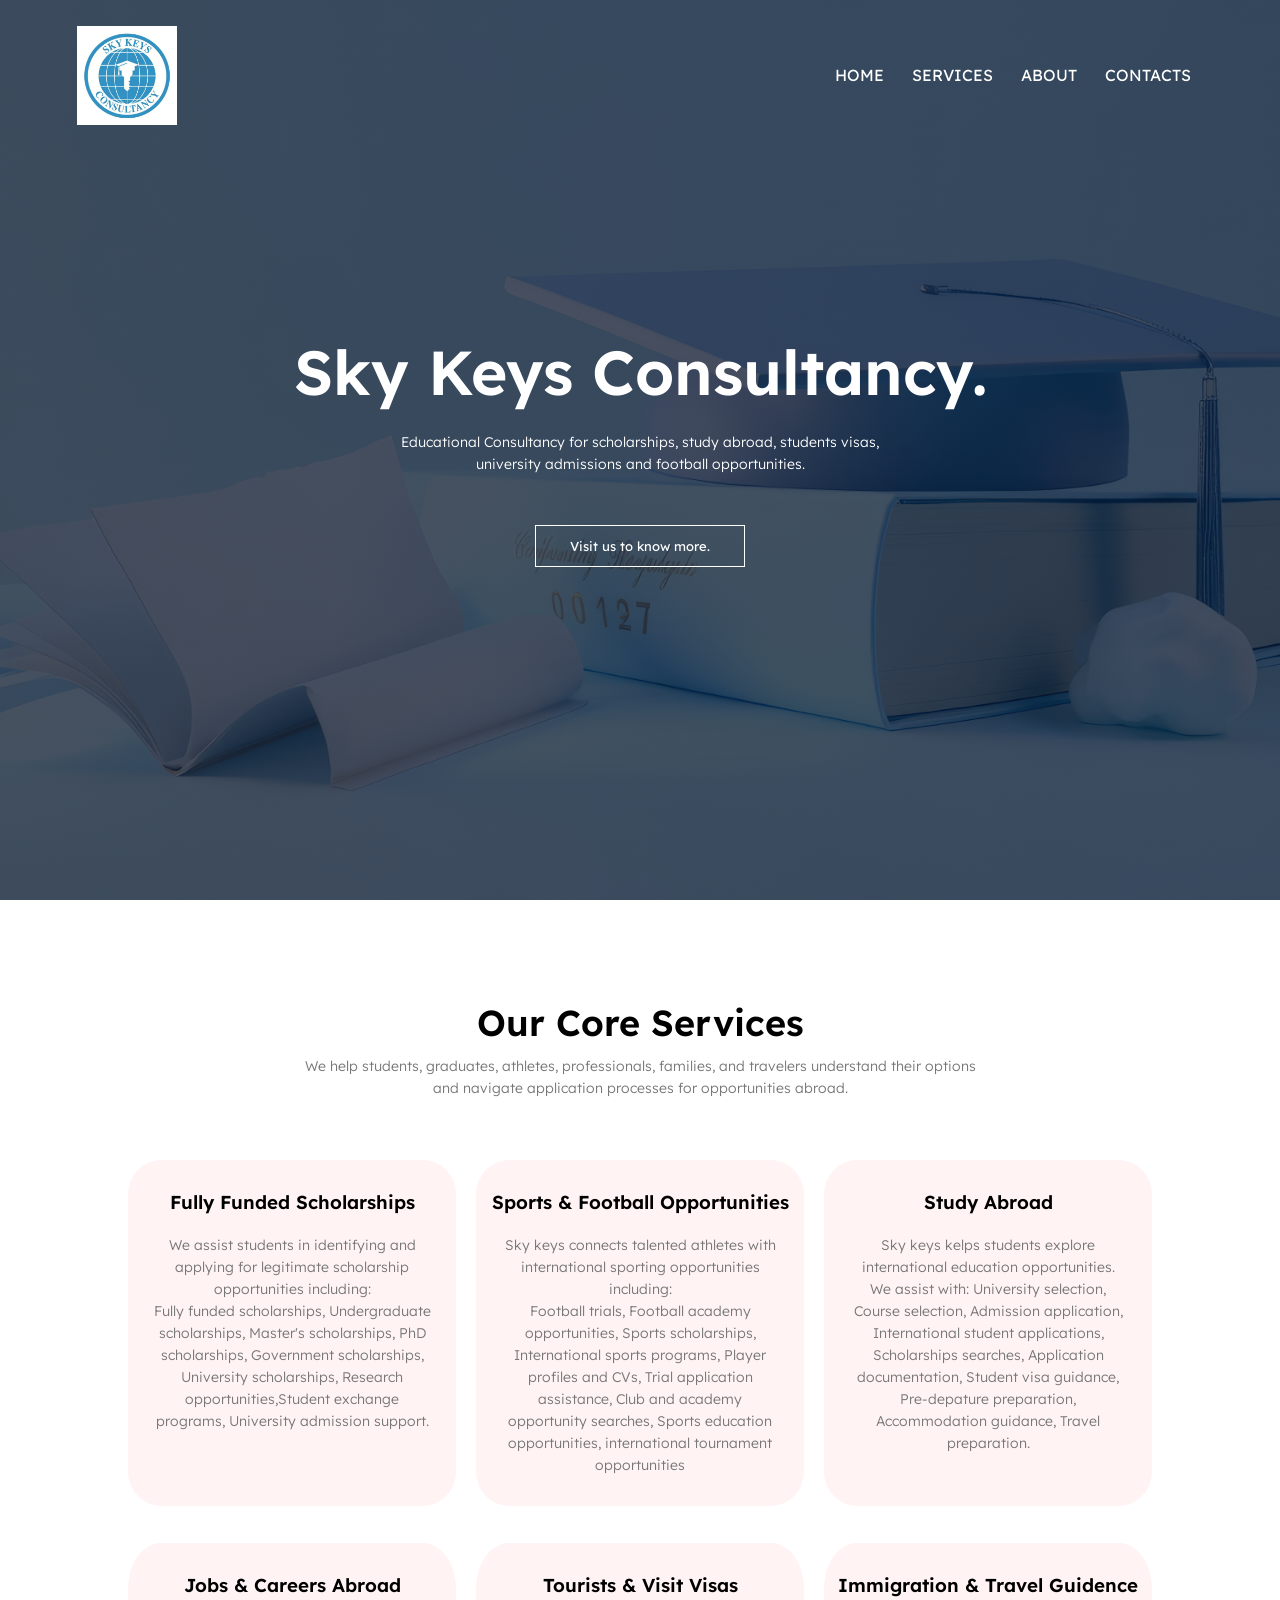
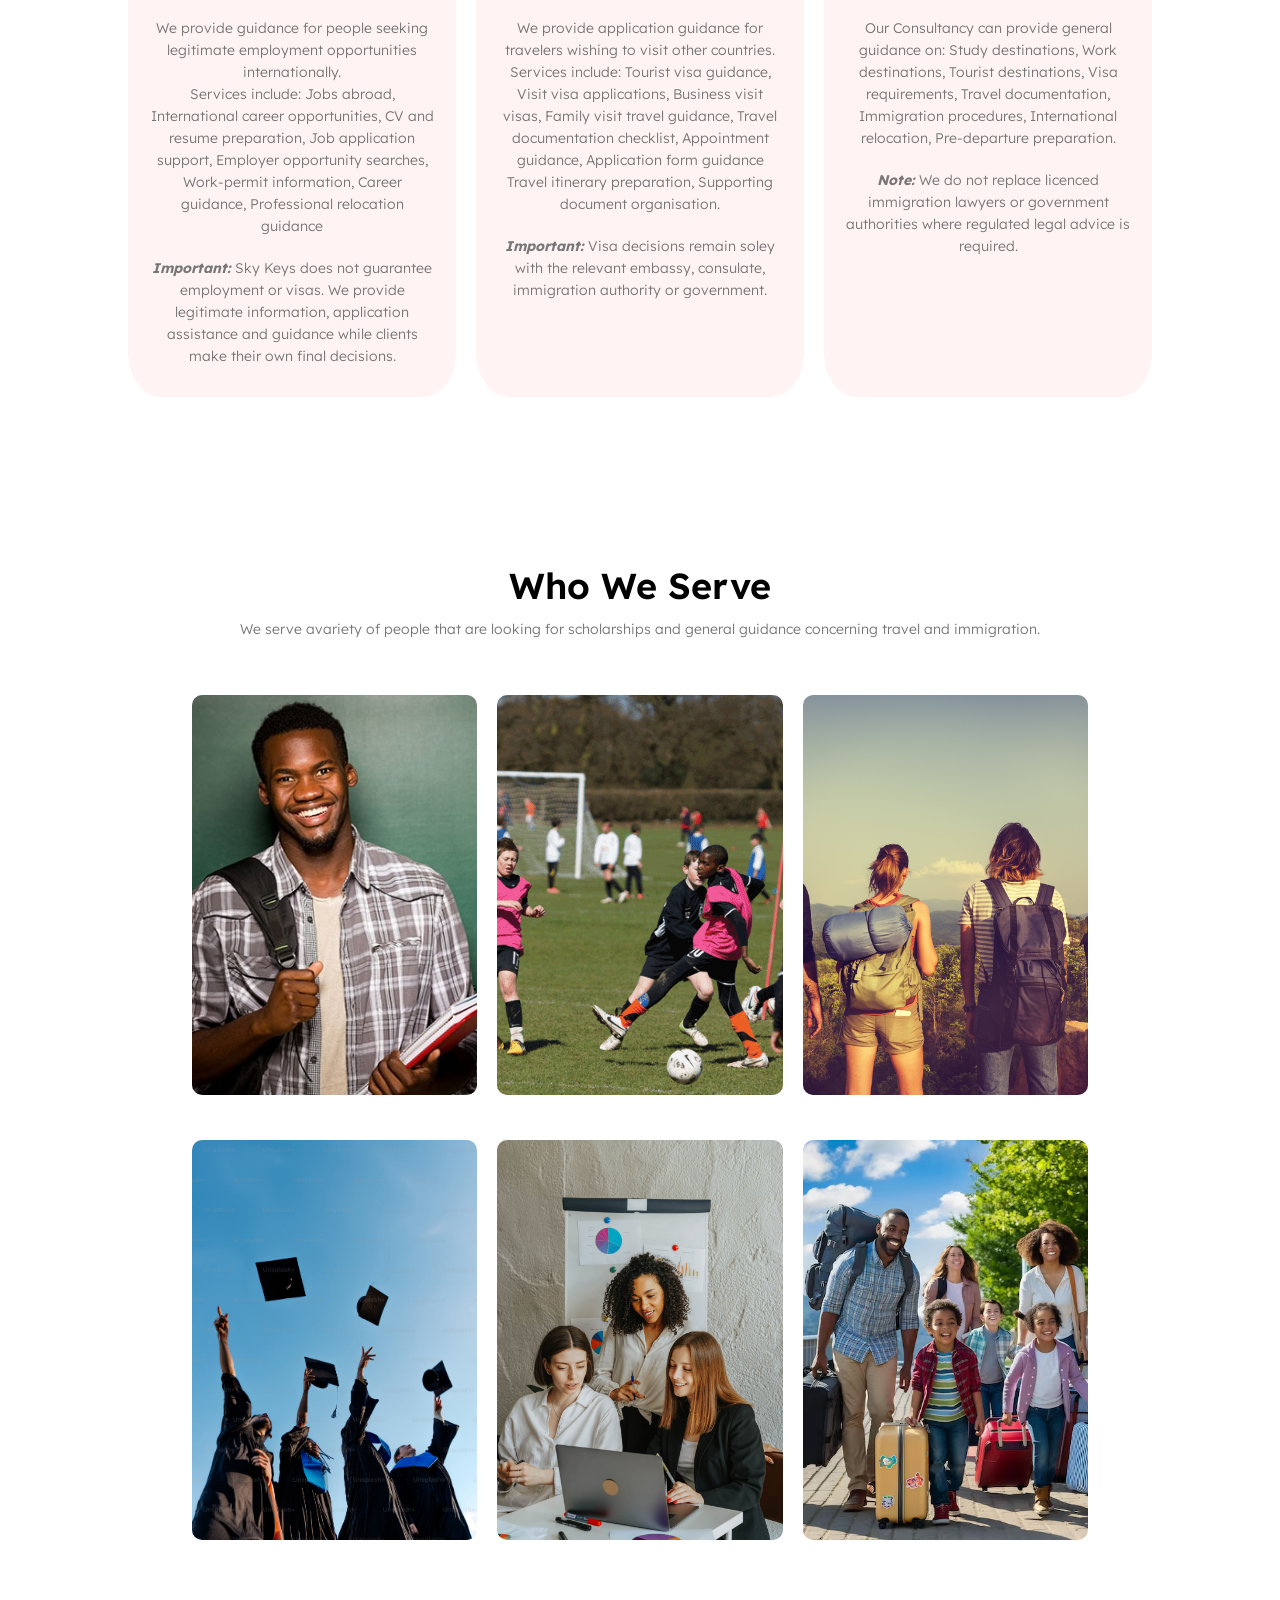
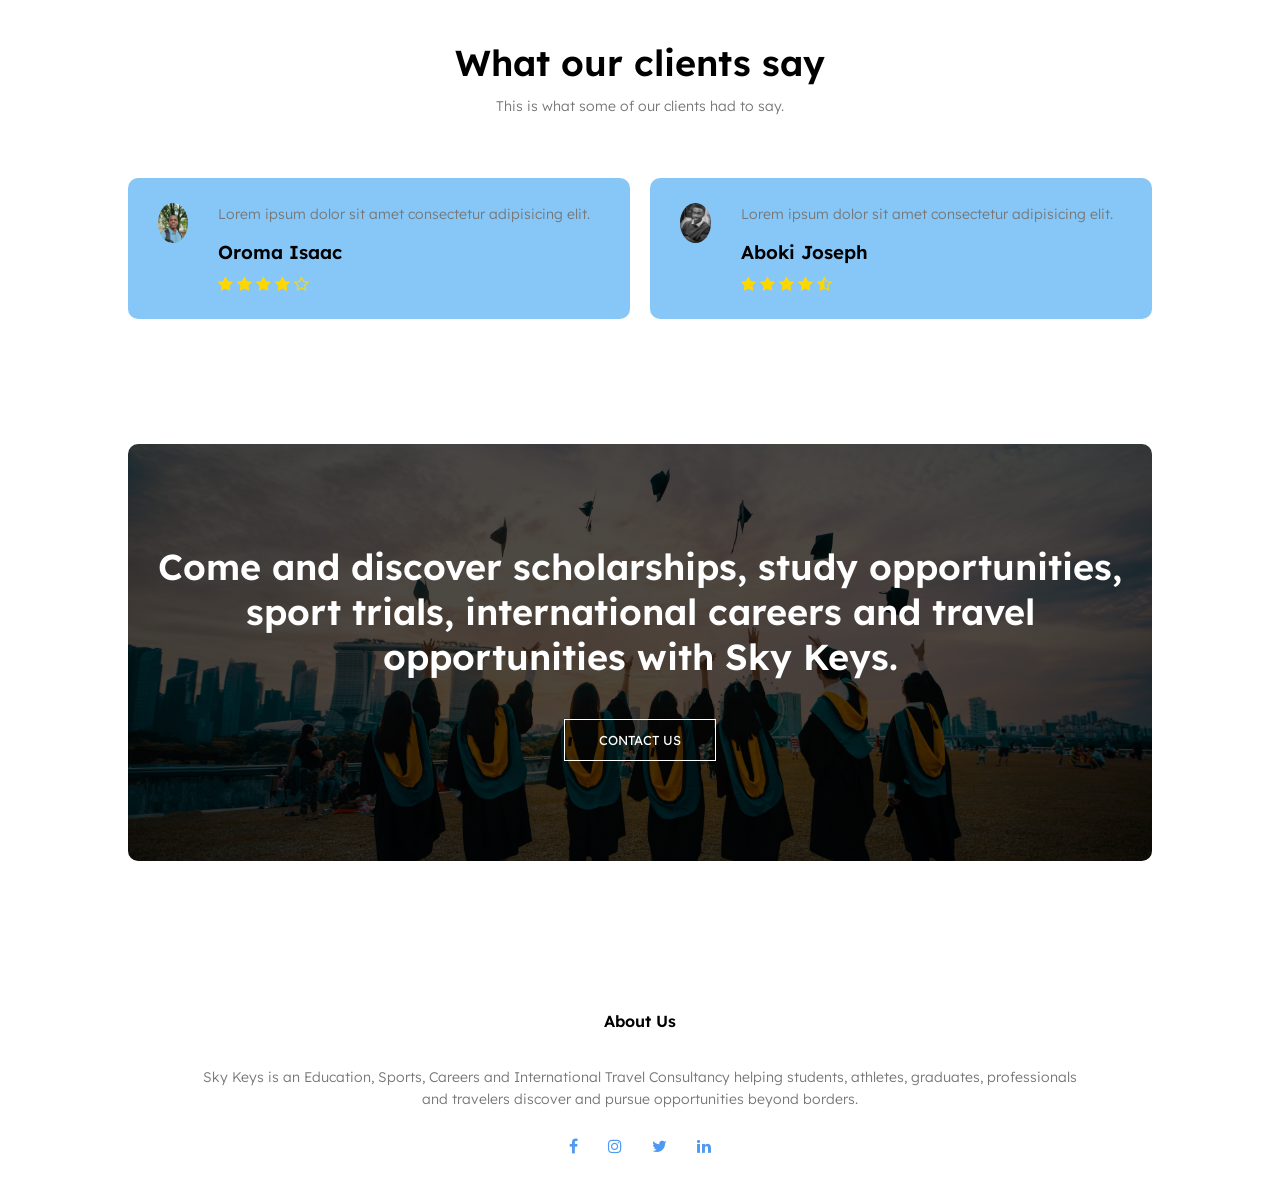
<file: index.html>
<html lang="en">
<head>
    <meta charset="UTF-8">
    <meta name="viewport" content="width=device-width, initial-scale=1.0">
    <title>Sky keys Agency.</title>
    <link rel="stylesheet" href="style.css">
    <link rel="preconnect" href="https://fonts.googleapis.com">
<link rel="preconnect" href="https://fonts.gstatic.com" crossorigin>
<link href="https://fonts.googleapis.com/css2?family=EB+Garamond:ital,wght@0,400..800;1,400..800&family=Lexend:wght@100..900&display=swap" rel="stylesheet">
<link rel="stylesheet" href="https://cdnjs.cloudflare.com/ajax/libs/font-awesome/4.7.0/css/font-awesome.min.css">

</head>
<body>
    <section class="header">
        <nav>
            <a href="index.html"> <img src="images/skykeys_logo.jpg"></a>
            <div class="nav-links" id="navLinks">
               <i class="fa fa-times" onclick="hideMenu()"></i>
                <ul>
                    <li><a href="index.html">HOME</a></li>
                    <li><a href="services.html">SERVICES</a></li>
                    <li><a href="about.html">ABOUT</a></li>
                    <li><a href="contact.html">CONTACTS</a></li>
                </ul>
            </div>
           <i class="fa fa-bars" onclick="showMenu()"></i>
        </nav>

        <div class="text-box">
            <h1>Sky Keys Consultancy.</h1>
            <p>Educational Consultancy for scholarships, study abroad, students visas, <br>university admissions and football opportunities.</p>
             <a href="" class="hero-btn">Visit us to know more.</a>
        </div>
       
    </section>

    <!--------- Services ---------->
    <section class="services">
        <h1>Our Core Services</h1>
        <p>We help students, graduates, athletes, professionals, families, and travelers understand their options <br>and navigate application processes for opportunities abroad.</p>
        <div class="service-row">
            <div class="service-col">
                <h3>Fully Funded Scholarships</h3>
                <p>We assist students in identifying and applying for legitimate scholarship opportunities including: <br>Fully funded scholarships, Undergraduate scholarships, Master's scholarships, PhD scholarships, Government scholarships, University scholarships, Research opportunities,Student exchange programs, University admission support.</p>
            </div>
            <div class="service-col">
                <h3>Sports & Football Opportunities</h3>
                <p>Sky keys connects talented athletes with international sporting opportunities including: <br>Football trials, Football academy opportunities, Sports scholarships, International sports programs, Player profiles and CVs, Trial application assistance, Club and academy opportunity searches, Sports education opportunities, international tournament opportunities</p> 
            </div>
            <div class="service-col">
                <h3>Study Abroad</h3>
                <p>Sky keys kelps students explore international education opportunities. <br>We assist with: University selection, Course selection, Admission application, International student applications, Scholarships searches, Application documentation, Student visa guidance, Pre-depature preparation, Accommodation guidance, Travel preparation.</p>
            </div>
            <div class="service-col">
                <h3>Jobs & Careers Abroad</h3>
               <p>We provide guidance for people seeking legitimate employment opportunities internationally. <br>Services include: Jobs abroad, International career opportunities, CV and resume preparation, Job application support, Employer opportunity searches, Work-permit information, Career guidance, Professional relocation guidance</p>
               <p> <strong><em>Important:</em></strong> Sky Keys does not guarantee employment or visas. We provide legitimate information, application assistance and guidance while clients make their own final decisions.</p>
            </div>
            <div class="service-col">
                <h3>Tourists & Visit Visas</h3>
                <p>We provide application guidance for travelers wishing to visit other countries. <br>Services include: Tourist visa guidance, Visit visa applications, Business visit visas, Family visit travel guidance, Travel documentation checklist, Appointment guidance, Application form guidance Travel itinerary preparation, Supporting document organisation.</p>
                <p><strong><em>Important: </em></strong>Visa decisions remain soley with the relevant embassy, consulate, immigration authority or government.</p>
            </div>
            <div class="service-col">
                <h3>Immigration & Travel Guidence</h3>
                <p>Our Consultancy can provide general guidance on: Study destinations, Work destinations, Tourist destinations, Visa requirements, Travel documentation, Immigration procedures, International relocation, Pre-departure preparation.</p>
                <p><strong><em>Note: </em></strong>We do not replace licenced immigration lawyers or government authorities where regulated legal advice is required.</p>
            </div>
        </div>
    </section>

    <!-----Who we serve------> 
    <section class="beneficiaries">
        <h1>Who We Serve</h1>
        <p>We serve avariety of people that are looking for scholarships and general guidance concerning travel and immigration.</p>
        <div class="row">
            <div class="beneficiaries-col">
                <img src="images/student.jpg">
                <div class="layer">
                    <h3>STUDENTS</h3>
                </div>
            </div>
             <div class="beneficiaries-col">
                <img src="images/sports.png">
                <div class="layer">
                    <h3>ATHLETES</h3>
                </div>
            </div>
            <div class="beneficiaries-col">
                <img src="images/travelers.jpg">
                <div class="layer">
                    <h3>TRAVELERS</h3>
                </div>
            </div>
            </div>
        </div>
        <div class="row">
           <div class="beneficiaries-col">
                <img src="images/graduates.avif">
                <div class="layer">
                    <h3>GRADUATES</h3>
                </div>
            </div>
            <div class="beneficiaries-col">
                <img src="images/professionals.jpg">
                <div class="layer">
                    <h3>PROFESSIONALS</h3>
                </div>
            </div>    
             <div class="beneficiaries-col">
                <img src="images/families.avif">
                <div class="layer">
                    <h3>FAMILIES</h3>
                </div>
            </div>
            </div>
        </div>
    </section>
    <!--------- TESTIMONIALS ------->
    <section class="testimonials">
        <h1>What our clients say</h1>
        <p>This is what some of our clients had to say.</p>
        <div class="row">
            <div class="testimonials-col">
                <img src="images/male.jpg">
                <div>
                    <p>Lorem ipsum dolor sit amet consectetur adipisicing elit.</p>
                    <h3>Oroma Isaac</h3>
                    <i class="fa fa-star"></i>
                    <i class="fa fa-star"></i>
                    <i class="fa fa-star"></i>
                    <i class="fa fa-star"></i>
                    <i class="fa fa-star-o"></i>
                </div>
            </div>
            <div class="testimonials-col">
                <img src="images/male2.avif">
                <div>
                    <p>Lorem ipsum dolor sit amet consectetur adipisicing elit.</p>
                    <h3>Aboki Joseph</h3>
                    <i class="fa fa-star"></i>
                    <i class="fa fa-star"></i>
                    <i class="fa fa-star"></i>
                    <i class="fa fa-star"></i>
                    <i class="fa fa-star-half-o"></i>
                </div>
            </div>
        </div>
    </section>

    <!------ Call for action ------>

    <section class="cfa">
        <h1>Come and discover scholarships, study opportunities, sport trials, international careers and travel opportunities with Sky Keys.</h1>
        <a href="" class="hero-btn">CONTACT US</a>
    </section>

     <!------ Footer ------>
    <section class="footer">
        <h4>About Us</h4>
        <p>Sky Keys is an Education, Sports, Careers and International Travel Consultancy helping students, athletes, graduates, professionals <br>and travelers discover and pursue opportunities beyond borders.</p>
        <div class="icons">
            <i class="fa fa-facebook"></i>
            <i class="fa fa-instagram"></i>
            <i class="fa fa-twitter"></i>
            <i class="fa fa-linkedin"></i>  
        </div>
    </section>

    <!----- Javascript for Toggle Menu ----->
    
    <script>
        var navLinks = document.getElementById("navLinks");
        function hideMenu(){
            navLinks.style.right = "-200px"
        }
        function showMenu(){
            navLinks.style.right = "0"
        }
    </script>
</body>
</html>
</file>
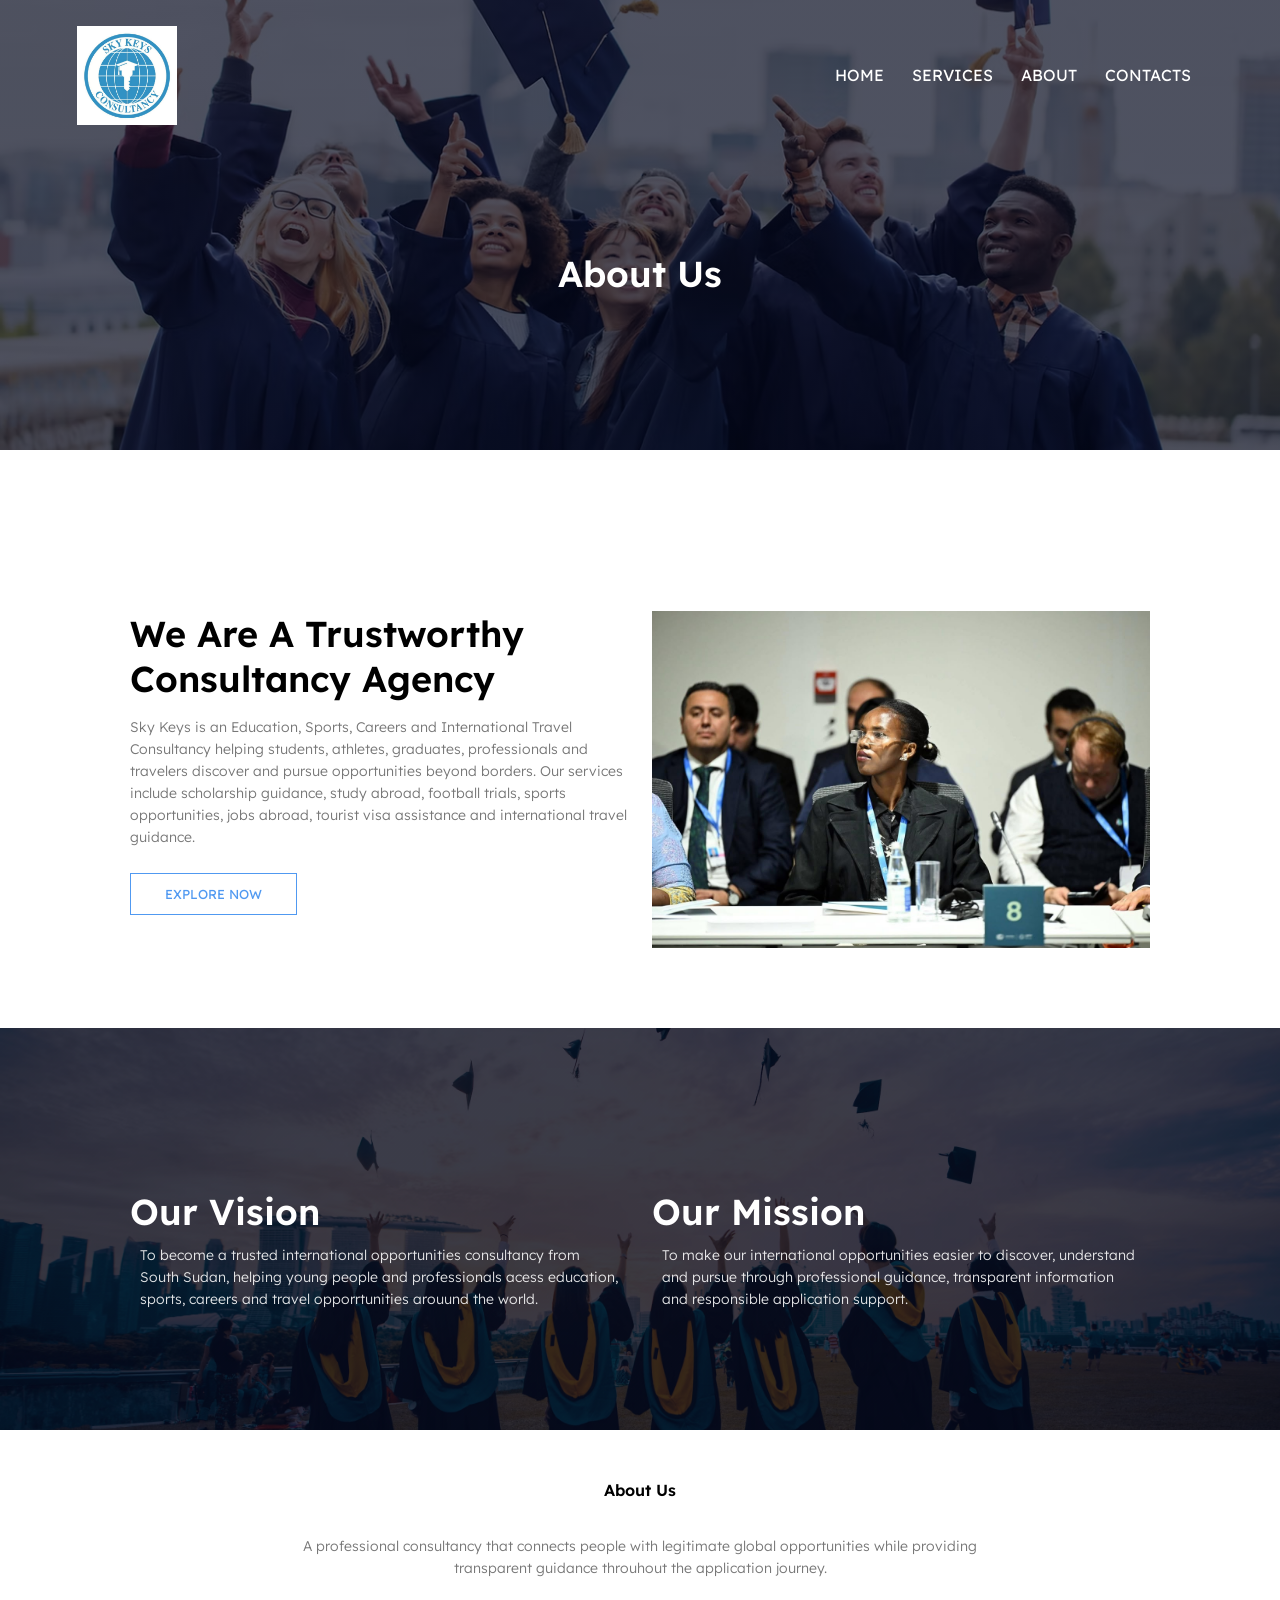
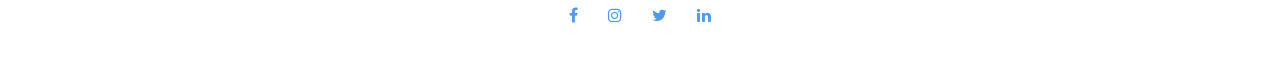
<file: about.html>
<html lang="en">
<head>
    <meta charset="UTF-8">
    <meta name="viewport" content="width=device-width, initial-scale=1.0">
    <title>Sky keys Agency.</title>
    <link rel="stylesheet" href="style.css">
    <link rel="preconnect" href="https://fonts.googleapis.com">
<link rel="preconnect" href="https://fonts.gstatic.com" crossorigin>
<link href="https://fonts.googleapis.com/css2?family=EB+Garamond:ital,wght@0,400..800;1,400..800&family=Lexend:wght@100..900&display=swap" rel="stylesheet">
<link rel="stylesheet" href="https://cdnjs.cloudflare.com/ajax/libs/font-awesome/4.7.0/css/font-awesome.min.css">

</head>
<body>
    <section class="sub-header">
        <nav>
            <a href="index.html"> <img src="images/skykeys_logo.jpg"></a>
            <div class="nav-links" id="navLinks">
               <i class="fa fa-times" onclick="hideMenu()"></i>
                <ul>
                    <li><a href="index.html">HOME</a></li>
                    <li><a href="services.html">SERVICES</a></li>
                    <li><a href="about.html">ABOUT</a></li>
                    <li><a href="contact.html">CONTACTS</a></li>
                </ul>
            </div>
           <i class="fa fa-bars" onclick="showMenu()"></i>
        </nav>
        <h1>About Us</h1>
       
    </section>

    <!-- About us content -->
    <section class="about-us">
        <div class="row">
            <div class="about-col">
                <h1>We Are A Trustworthy Consultancy Agency</h1>
                <p>
                  Sky Keys is an Education, Sports, Careers and International Travel Consultancy helping students, athletes, graduates, professionals and travelers discover and pursue opportunities beyond borders. Our services include scholarship guidance, study abroad, football trials, sports opportunities, jobs abroad, tourist visa assistance and international travel guidance.  
                </p>
                <a href="" class="hero-btn blue-btn">EXPLORE NOW</a>
            </div>
            <div class="about-col">
                <img src="images/aboutUs.jpg" >
            </div>
        </div>
    </section>
    <!-- our vision -->
     <section class="vision">
        <div class="row">
            <div class="vision-col">
            <h1>Our Vision</h1>
            <p>To become a trusted international opportunities consultancy from South Sudan, helping young people and professionals acess education, sports, careers and travel opporrtunities arouund the world.</p>
        </div>
        <div class="mission-col">
            <h1>Our Mission</h1>
            <p>To make our international opportunities easier to discover, understand and pursue through professional guidance, transparent information and responsible application support.</p>
        </div>
        </div>
        
     </section>
     <!------ Footer ------>
    <section class="footer">
        <h4>About Us</h4>
        <p>A professional consultancy that connects people with legitimate global opportunities while providing <br>transparent guidance throuhout the application journey.</p>
        <div class="icons">
            <i class="fa fa-facebook"></i>
            <i class="fa fa-instagram"></i>
            <i class="fa fa-twitter"></i>
            <i class="fa fa-linkedin"></i>  
        </div>
    </section>

    <!----- Javascript for Toggle Menu ----->
    
    <script>
        var navLinks = document.getElementById("navLinks");
        function hideMenu(){
            navLinks.style.right = "-200px"
        }
        function showMenu(){
            navLinks.style.right = "0"
        }
    </script>
</body>
</html>
</file>
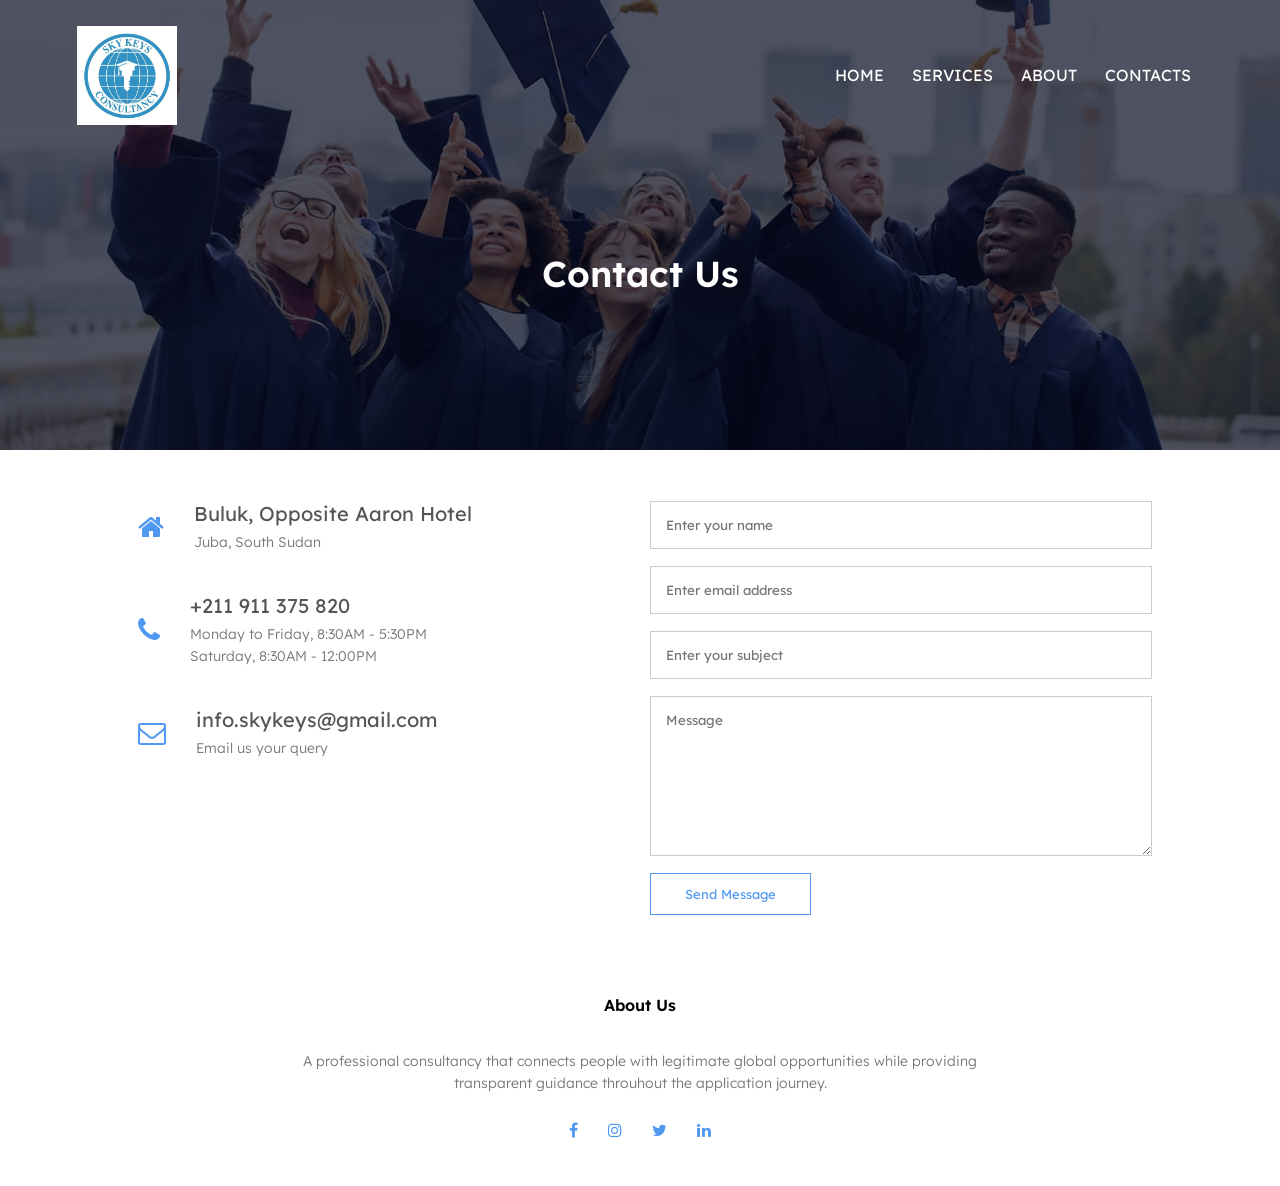
<file: contact.html>
<html lang="en">
<head>
    <meta charset="UTF-8">
    <meta name="viewport" content="width=device-width, initial-scale=1.0">
    <title>Sky keys Agency.</title>
    <link rel="stylesheet" href="style.css">
    <link rel="preconnect" href="https://fonts.googleapis.com">
<link rel="preconnect" href="https://fonts.gstatic.com" crossorigin>
<link href="https://fonts.googleapis.com/css2?family=EB+Garamond:ital,wght@0,400..800;1,400..800&family=Lexend:wght@100..900&display=swap" rel="stylesheet">
<link rel="stylesheet" href="https://cdnjs.cloudflare.com/ajax/libs/font-awesome/4.7.0/css/font-awesome.min.css">

</head>
<body>
    <section class="sub-header">
        <nav>
            <a href="index.html"> <img src="images/skykeys_logo.jpg"></a>
            <div class="nav-links" id="navLinks">
               <i class="fa fa-times" onclick="hideMenu()"></i>
                <ul>
                    <li><a href="index.html">HOME</a></li>
                    <li><a href="services.html">SERVICES</a></li>
                    <li><a href="about.html">ABOUT</a></li>
                    <li><a href="contact.html">CONTACTS</a></li>
                </ul>
            </div>
           <i class="fa fa-bars" onclick="showMenu()"></i>
        </nav>
        <h1>Contact Us</h1>
       
    </section>

    <!-- contact us -->
    <section class="contact-us">
        <div class="row">
            <div class="contact-col"> 
                <div>
                    <i class="fa fa-home"></i>
                    <span>
                        <h5>Buluk, Opposite Aaron Hotel</h5>
                        <p>Juba, South Sudan</p>
                    </span>
                </div>
                <div>
                    <i class="fa fa-phone"></i>
                    <span>
                        <h5>+211 911 375 820</h5>
                        <p> Monday to Friday, 8:30AM - 5:30PM <br>Saturday, 8:30AM - 12:00PM </p>
                </span>
                </div>
                <div>
                    <i class="fa fa-envelope-o"></i>
                    <span>
                        <h5>info.skykeys@gmail.com</h5>
                        <p>Email us your query</p>
                    </span>
                </div>
            </div>
            <div class="contact-col"> 
                <form action="form_handler.php" method="post ">
                    <input type="text" name="name" placeholder="Enter your name" required>
                    <input type="email" name="email" placeholder="Enter email address" required>
                    <input type="text" name="subject" placeholder="Enter your subject" required>
                    <textarea rows="8" name="message" placeholder="Message" required></textarea>
                    <button type="submit" class="hero-btn blue-btn"> Send Message</button>
                </form>
            </div>
        </div>

    </section>
     <!------ Footer ------>
    <section class="footer">
        <h4>About Us</h4>
        <p>A professional consultancy that connects people with legitimate global opportunities while providing <br>transparent guidance throuhout the application journey.</p>
        <div class="icons">
            <i class="fa fa-facebook"></i>
            <i class="fa fa-instagram"></i>
            <i class="fa fa-twitter"></i>
            <i class="fa fa-linkedin"></i>  
        </div>
    </section>

    <!----- Javascript for Toggle Menu ----->
    
    <script>
        var navLinks = document.getElementById("navLinks");
        function hideMenu(){
            navLinks.style.right = "-200px"
        }
        function showMenu(){
            navLinks.style.right = "0"
        }
    </script>
</body>
</html>
</file>
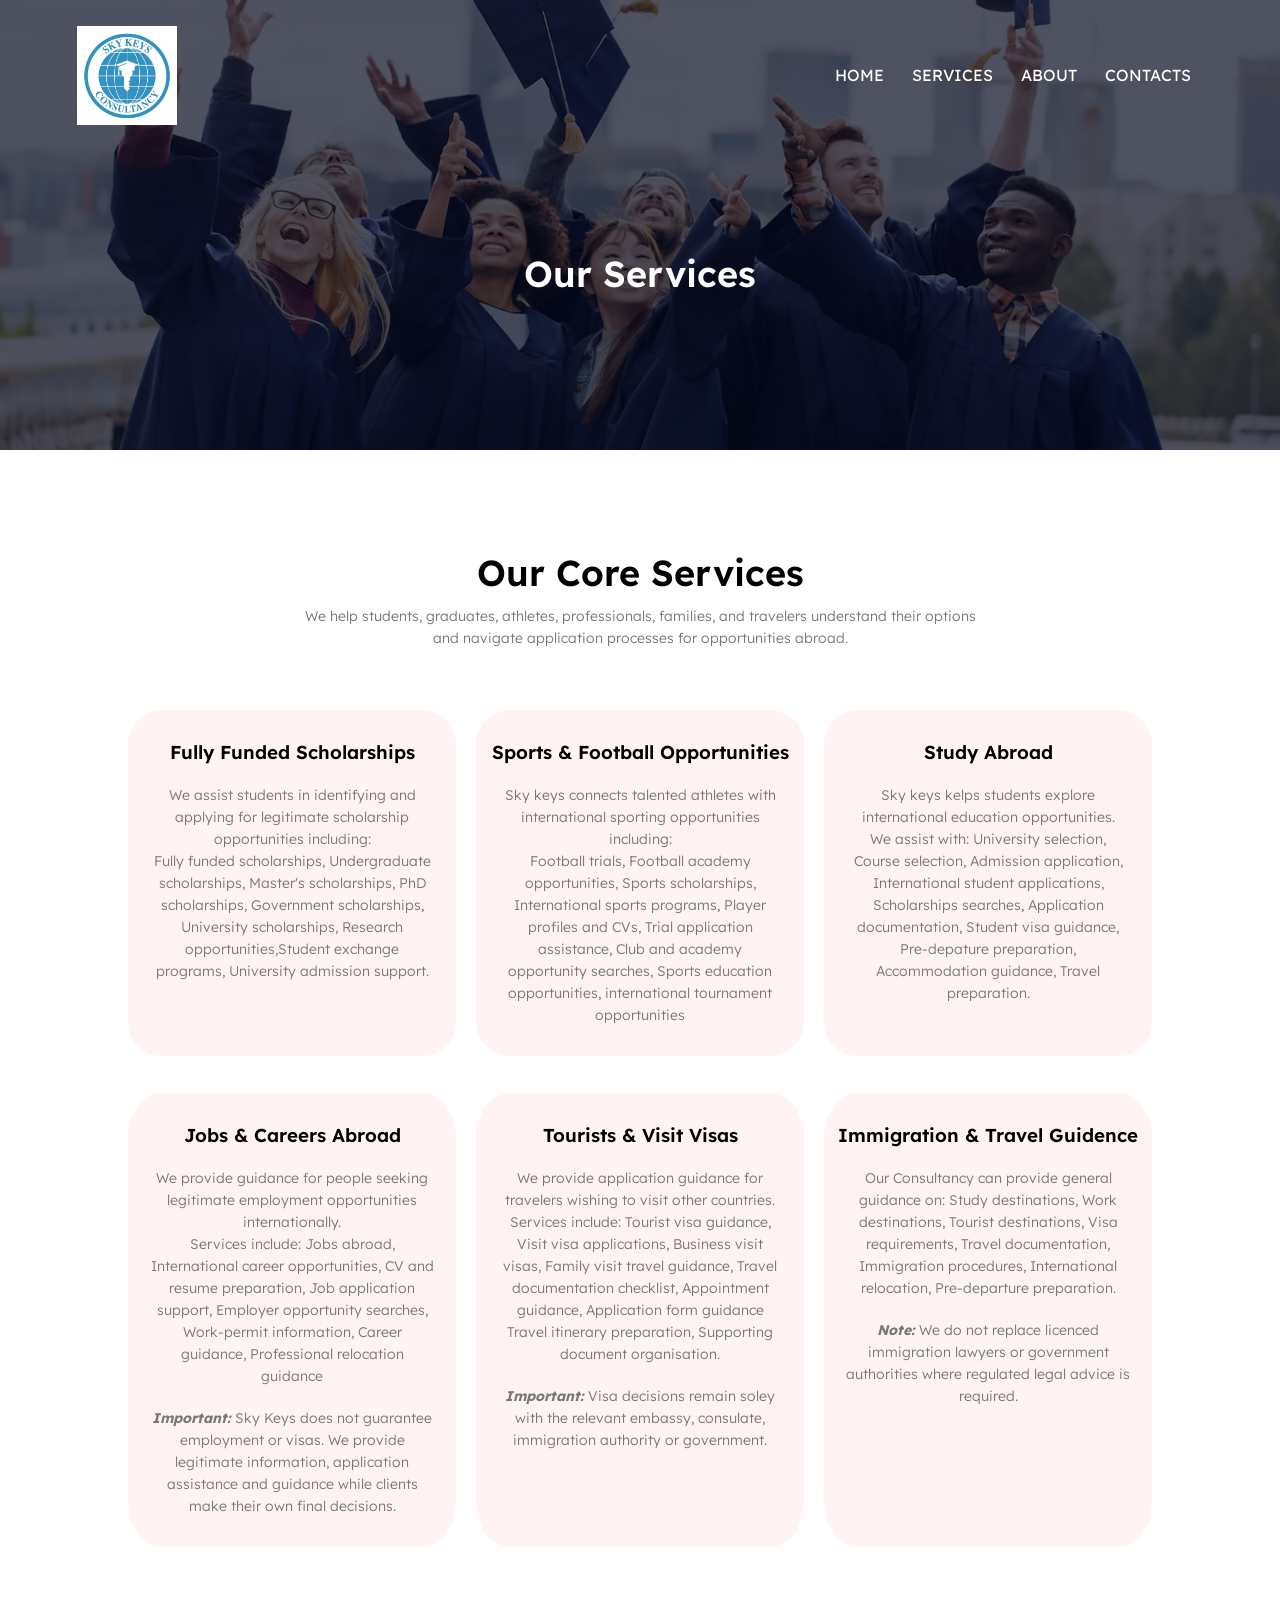
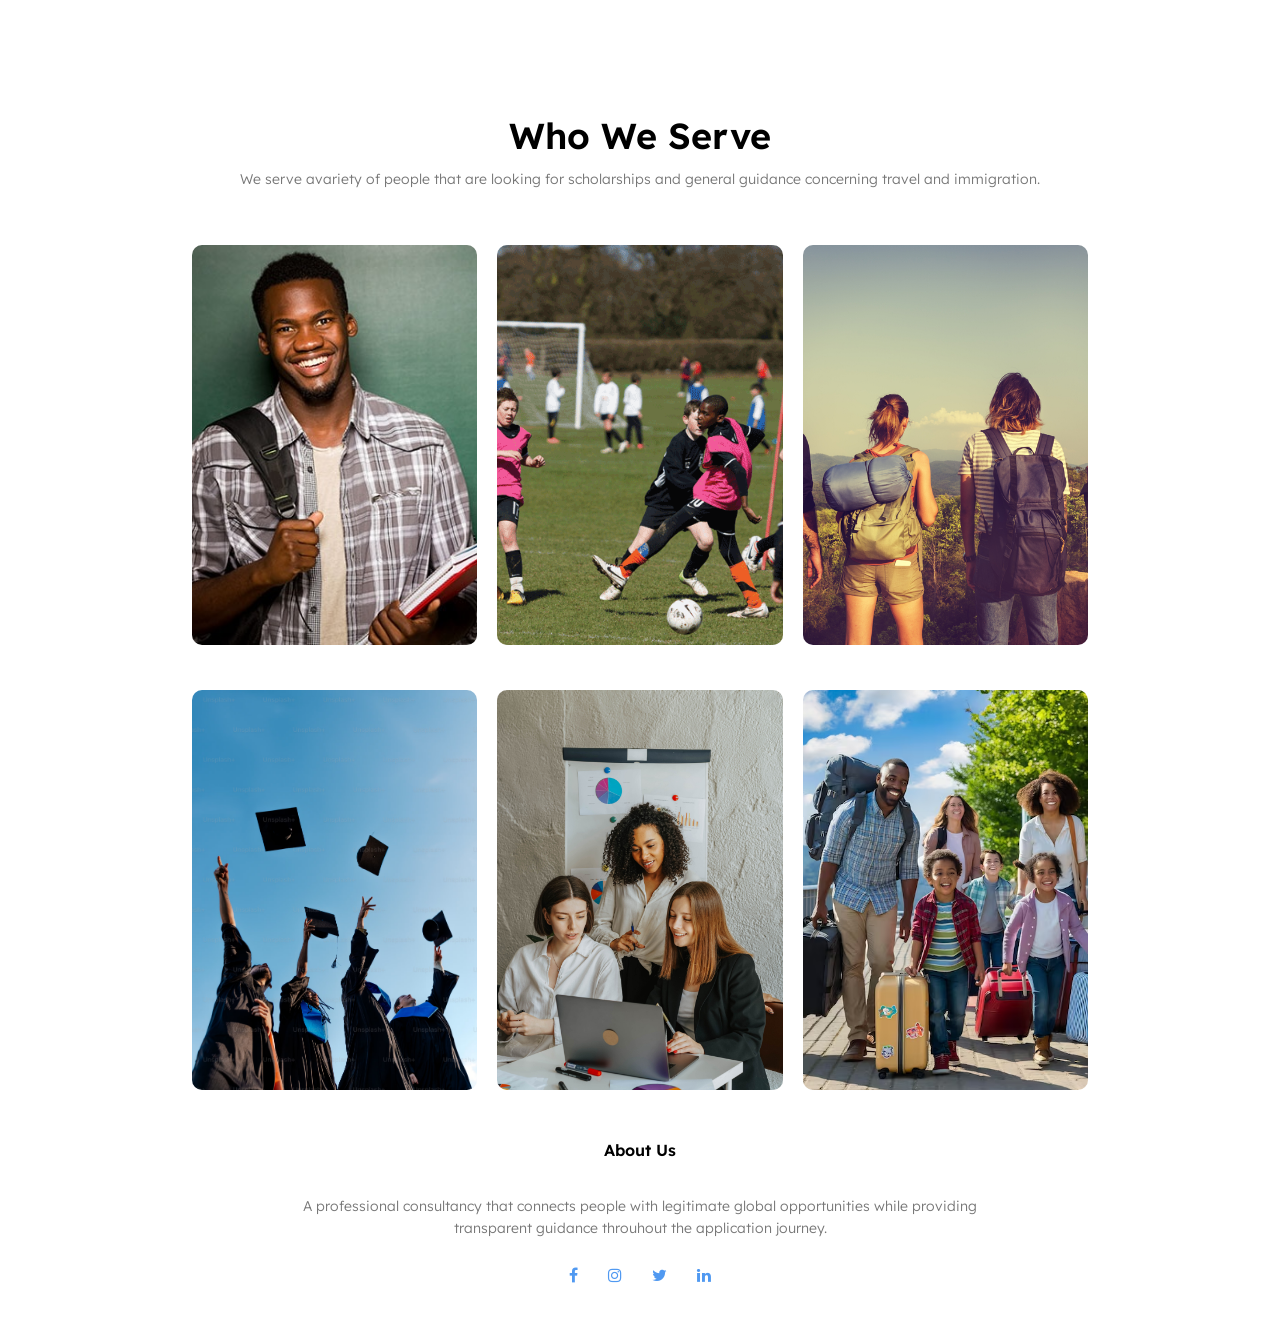
<file: services.html>
<html lang="en">
<head>
    <meta charset="UTF-8">
    <meta name="viewport" content="width=device-width, initial-scale=1.0">
    <title>Sky keys Agency.</title>
    <link rel="stylesheet" href="style.css">
    <link rel="preconnect" href="https://fonts.googleapis.com">
<link rel="preconnect" href="https://fonts.gstatic.com" crossorigin>
<link href="https://fonts.googleapis.com/css2?family=EB+Garamond:ital,wght@0,400..800;1,400..800&family=Lexend:wght@100..900&display=swap" rel="stylesheet">
<link rel="stylesheet" href="https://cdnjs.cloudflare.com/ajax/libs/font-awesome/4.7.0/css/font-awesome.min.css">

</head>
<body>
    <section class="sub-header">
        <nav>
            <a href="index.html"> <img src="images/skykeys_logo.jpg"></a>
            <div class="nav-links" id="navLinks">
               <i class="fa fa-times" onclick="hideMenu()"></i>
                <ul>
                    <li><a href="index.html">HOME</a></li>
                    <li><a href="services.html">SERVICES</a></li>
                    <li><a href="about.html">ABOUT</a></li>
                    <li><a href="contact.html">CONTACTS</a></li>
                </ul>
            </div>
           <i class="fa fa-bars" onclick="showMenu()"></i>
        </nav>
        <h1>Our Services</h1>
       
    </section>

    <!-- Services -->
    <section class="services">
        <h1>Our Core Services</h1>
        <p>We help students, graduates, athletes, professionals, families, and travelers understand their options <br>and navigate application processes for opportunities abroad.</p>
        <div class="service-row">
            <div class="service-col">
                <h3>Fully Funded Scholarships</h3>
                <p>We assist students in identifying and applying for legitimate scholarship opportunities including: <br>Fully funded scholarships, Undergraduate scholarships, Master's scholarships, PhD scholarships, Government scholarships, University scholarships, Research opportunities,Student exchange programs, University admission support.</p>
            </div>
            <div class="service-col">
                <h3>Sports & Football Opportunities</h3>
                <p>Sky keys connects talented athletes with international sporting opportunities including: <br>Football trials, Football academy opportunities, Sports scholarships, International sports programs, Player profiles and CVs, Trial application assistance, Club and academy opportunity searches, Sports education opportunities, international tournament opportunities</p> 
            </div>
            <div class="service-col">
                <h3>Study Abroad</h3>
                <p>Sky keys kelps students explore international education opportunities. <br>We assist with: University selection, Course selection, Admission application, International student applications, Scholarships searches, Application documentation, Student visa guidance, Pre-depature preparation, Accommodation guidance, Travel preparation.</p>
            </div>
            <div class="service-col">
                <h3>Jobs & Careers Abroad</h3>
               <p>We provide guidance for people seeking legitimate employment opportunities internationally. <br>Services include: Jobs abroad, International career opportunities, CV and resume preparation, Job application support, Employer opportunity searches, Work-permit information, Career guidance, Professional relocation guidance</p>
               <p> <strong><em>Important:</em></strong> Sky Keys does not guarantee employment or visas. We provide legitimate information, application assistance and guidance while clients make their own final decisions.</p>
            </div>
            <div class="service-col">
                <h3>Tourists & Visit Visas</h3>
                <p>We provide application guidance for travelers wishing to visit other countries. <br>Services include: Tourist visa guidance, Visit visa applications, Business visit visas, Family visit travel guidance, Travel documentation checklist, Appointment guidance, Application form guidance Travel itinerary preparation, Supporting document organisation.</p>
                <p><strong><em>Important: </em></strong>Visa decisions remain soley with the relevant embassy, consulate, immigration authority or government.</p>
            </div>
            <div class="service-col">
                <h3>Immigration & Travel Guidence</h3>
                <p>Our Consultancy can provide general guidance on: Study destinations, Work destinations, Tourist destinations, Visa requirements, Travel documentation, Immigration procedures, International relocation, Pre-departure preparation.</p>
                <p><strong><em>Note: </em></strong>We do not replace licenced immigration lawyers or government authorities where regulated legal advice is required.</p>
            </div>
        </div>
    </section>
    <!------ who we serve ------>
    <section class="beneficiaries">
        <h1>Who We Serve</h1>
        <p>We serve avariety of people that are looking for scholarships and general guidance concerning travel and immigration.</p>
        <div class="row">
            <div class="beneficiaries-col">
                <img src="images/student.jpg">
                <div class="layer">
                    <h3>STUDENTS</h3>
                </div>
            </div>
             <div class="beneficiaries-col">
                <img src="images/sports.png">
                <div class="layer">
                    <h3>ATHLETES</h3>
                </div>
            </div>
            <div class="beneficiaries-col">
                <img src="images/travelers.jpg">
                <div class="layer">
                    <h3>TRAVELERS</h3>
                </div>
            </div>
            </div>
        </div>
        <div class="row">
           <div class="beneficiaries-col">
                <img src="images/graduates.avif">
                <div class="layer">
                    <h3>GRADUATES</h3>
                </div>
            </div>
            <div class="beneficiaries-col">
                <img src="images/professionals.jpg">
                <div class="layer">
                    <h3>PROFESSIONALS</h3>
                </div>
            </div>    
             <div class="beneficiaries-col">
                <img src="images/families.avif">
                <div class="layer">
                    <h3>FAMILIES</h3>
                </div>
            </div>
            </div>
        </div>
    </section>
     <!------ Footer ------>
    <section class="footer">
        <h4>About Us</h4>
        <p>A professional consultancy that connects people with legitimate global opportunities while providing <br>transparent guidance throuhout the application journey.</p>
        <div class="icons">
            <i class="fa fa-facebook"></i>
            <i class="fa fa-instagram"></i>
            <i class="fa fa-twitter"></i>
            <i class="fa fa-linkedin"></i>  
        </div>
    </section>

    <!----- Javascript for Toggle Menu ----->
    
    <script>
        var navLinks = document.getElementById("navLinks");
        function hideMenu(){
            navLinks.style.right = "-200px"
        }
        function showMenu(){
            navLinks.style.right = "0"
        }
    </script>
</body>
</html>
</file>
<file: style.css>
*{
    margin: 0;
    padding: 0;
    /*font-family: "EB Garamond", serif;*/
    font-family: "Lexend", sans-serif;
}
.header{
    min-height: 100vh;
    width: 100%;
    background-image: linear-gradient(rgba(4,9, 30, 0.7), rgba(4,9, 30, 0.7)),url(images/bg_banner.jpg); 
    background-position: center;
    background-size: cover;
    background-repeat: no-repeat;
    position: relative;
    overflow-x: hidden;
    box-sizing: border-box;
}
nav{
    display: flex;
    padding: 2% 6%;
    justify-content: space-between;
    align-items: center;
}
nav img{
    width: 100px;
}
.nav-links{
    flex: 1;
    text-align: right;
}
.nav-links ul li{
    list-style: none;
    display: inline-block;
    padding: 8px 12px;
    position: relative;
}

.nav-links ul li a{
    color: #fff;
    text-decoration: none;
}
.nav-links ul li::after{
    content: "";
    width: 0;
    height: 2px;
    background: #5099f1;
    display: block;
    margin: auto;
    transition: 0.5s;
}
.nav-links ul li:hover::after{
    width: 100%;
}
.text-box{
    width: 90%;
    color: #fff;
    position: absolute;
    top: 50%;
    left: 50%;
    transform: translate(-50%,-50%);
    text-align: center;
}
.text-box h1{
    font-size: 62px;
}
.text-box p{
    margin: 10px 0 40px;
    font-size: 14px;
    color: #fff;
}
.hero-btn{
    display: inline-block;
    text-decoration: none;
    color: #fff;
    border: 1px solid #fff;
    padding: 12px 34px;
    font-size: 13px;
    background: transparent;
    position: relative;
    cursor: pointer;
}
.hero-btn:hover{
    border: 1px solid #5099f1;
    background: #5099f1;
    transition: 1s;
}
nav .fa{
    display: none;
}

@media (max-width: 700px) {

.text-box h1{
    font-size: 20px;
} 
.nav-links ul li{
    display: block;
}
.nav-links{
    position:fixed ;
    background: #5099f1;
    height: 100vh;
    width: 200px;
    top: 0;
    right: -200px;
    text-align: left;
    z-index: 2;
    transition: 0.5s;
}
nav .fa{
    display: block;
    color: #fff;
    margin: 10px;
    font-size: 22px;
    cursor: pointer;
}
.nav-links ul{
    padding: 30px;
}
}

/* ------- Services ------ */

.services{
    width: 80%;
    margin: auto;
    text-align: center;
    padding: 100px 0 ;
}
h1{
    font-size: 36px;
    font-weight: 600;
}

p{
    color: #777;
    font-size: 14px;
    font-weight: 300;
    line-height: 22px;
    padding: 10px;
}
.service-row{
    margin-top: 5%;
    display: grid;
    grid-template-columns: repeat(3, minmax(0, 1fr));
    grid-template-rows: repeat(2, auto);
    gap: 20px;
}
.service-col{
    flex-basis: 31%;
    background: #fff3f3;
    border-radius: 10%;
    margin-bottom: 5%;
    padding: 20px 12px;
    box-sizing: border-box;
    transition: 0.5s;
}
h3{
    text-align: center;
    font-weight: 600;
    margin: 10px 0;
}
.service-col:hover{
    box-shadow: 0 0 20px 0 rgba(0,0,0, 0.2);
}

@media(max-width:700px ){ 
    .service-row{
        display: flex;
        flex-direction: column;
    }
     
}



/*--------- Who we serve -------*/
.row {
    display: grid;
    grid-template-columns: repeat(auto-fit, minmax(180px, 1fr));
    gap: 20px;
    margin-top: 5%;
}

.beneficiaries{
    width: 70%;
    margin: auto;
    text-align: center;
    padding-top:50px;
}
.beneficiaries-col{
    position: relative;
    width: 100%;
    height: 400px;
    border-radius: 10px;
    overflow: hidden;
}
.beneficiaries-col img{
    display: block;
    width: 100%;
    height: 100%;
    object-fit: cover;
}
.layer{
    position: absolute;
    inset: 0;
    background:transparent;
    display: flex;
    align-items: top ;
    justify-content: center;
    transition: 0.5s;
}
.layer:hover{
background: rgba(83, 176, 244, 0.7);
}
.layer h3{
    width: 100%;
    font-weight: 500;
    color: #fff;
    font-size: 26px;
    bottom: 0;
    left: 50%;
    transform: translateX(-50%);
    position: absolute;
    opacity: 0;
    transition: 0.5s; 
}
.layer:hover h3{
    bottom: 49%;
    opacity: 1;
}

/* ---------- testimonials ------------ */
.testimonials{
    width: 80%;
    margin: auto;
    padding-top: 100px;
    text-align: center;
}
.testimonials-col{
    flex-basis: 44%;
    border-radius: 10px;
    margin-bottom: 5%;
    text-align: left;
    background: rgba(83, 176, 244, 0.7);
    padding: 25px;
    cursor: pointer;
    display: flex;   
}
.testimonials-col img{
    height: 40px;
    margin-left: 5px;
    margin-right: 30px;
    border-radius: 50%;
}
.testimonials-col p{
    padding: 0;
}
.testimonials-col h3{
    margin-top: 15px;
    text-align: left;

}
.testimonials-col .fa{
    color:gold;
}
@media (max-width: 700px) {
    .testimonials-col img{
    margin-left: 0px;
    margin-right: 15px;
}
}

/* -------- call for action ---------- */
.cfa{
    margin: 100px auto;
    width: 80%;
    background-image: linear-gradient(rgba(0,0,0,0.7),rgba(0,0,0,0.7)), url(images/banner.avif);
    background-position: center;
    background-size: cover;
    border-radius: 10px;
    text-align: center;
    padding: 100px 0;
}
.cfa h1{
    color: #fff;
    margin-bottom: 40px;
    padding: 0;
}
@media (max-width: 700px) {
    .cfa h1{
        font-size: 24px;
    } 
}

/* -------- footer ---------- */

.footer{
    width: 100%;
    text-align: center;
    padding: 30px 0;
}
.footer h4{
    margin-bottom: 25px;
    margin-top:20px;
    font-weight: 600;
}
.icons .fa{
    color:  #5099f1;
    margin: 0 13px;
    cursor: pointer;
    padding: 18px 0;
}


/*------------- about us page --------------*/
.sub-header{
    min-height: 50vh;
    width: 100%;
    background-image: linear-gradient(rgba(4,9,30,0.7), rgba(4,9,30,0.7)), url(images/background.avif);
    background-position: center;
    background-size: cover;
    text-align: center;
    color: #fff;
    position: relative;
    overflow-x: hidden;
    box-sizing: border-box;
}

.sub-header h1{
    margin-top: 100px;
    margin-bottom: 30px;
}
.about-us{
    width: 80%;
    margin: auto;
    padding-top: 80px;
    padding-bottom: 50px;
}
.about-col{
    flex-basis: 48%;
    padding: 30px 2px;
}

.about-col img{
    width: 100%;
}
.about-col h1{
    padding-top: 0;
}
.about-col p{
    padding: 15px 0 25px;
}
.blue-btn{
    border: 1px solid #5099f1;
    background: transparent;
    color: #5099f1;
}
.blue-btn:hover{
    color: #fff;
}
.vision{
    width: 100%;
    box-sizing: border-box;
    padding: 80px 10%;
    background-image: linear-gradient(rgba(4, 9, 30, 0.78), rgba(4, 9, 30, 0.78)), url(images/banner.avif);
    background-position: center;
    background-size: cover;
}
.vision-col{
    flex-basis: 48%;
    padding: 30px 2px;
    color: #fff;
}
.mission-col{
    flex-basis: 48%;
    padding: 30px 2px;
    color: #fff;
}
.vision-col h1,
.mission-col h1{
    color: #fff;
}
.vision-col p,
.mission-col p{
    color: rgba(255, 255, 255, 0.88);
}

/* -------- contact us ------- */

.contact-us{
     width: 80%;
     margin: auto;
}
.contact-col{
    flex-basis: 48%;
    margin-bottom: 30px;
}
.contact-col div{
    display: flex;
    align-items: center;
    margin-bottom: 40px;
}
.contact-col div .fa{
    font-size: 28px;
    color:#5099f1;
    margin: 10px;
    margin-right: 30px;
}
.contact-col div p{
    padding: 0;
}
.contact-col div h5{
    font-size: 20px;
    margin-bottom: 5px;
    color: #555;
    font-weight: 400;
}
.contact-col input, .contact-col textarea{
    width: 100%;
    padding: 15px;
    margin-bottom: 17px;
    outline: none;
    border: 1px solid #ccc;
    
}
</file>
